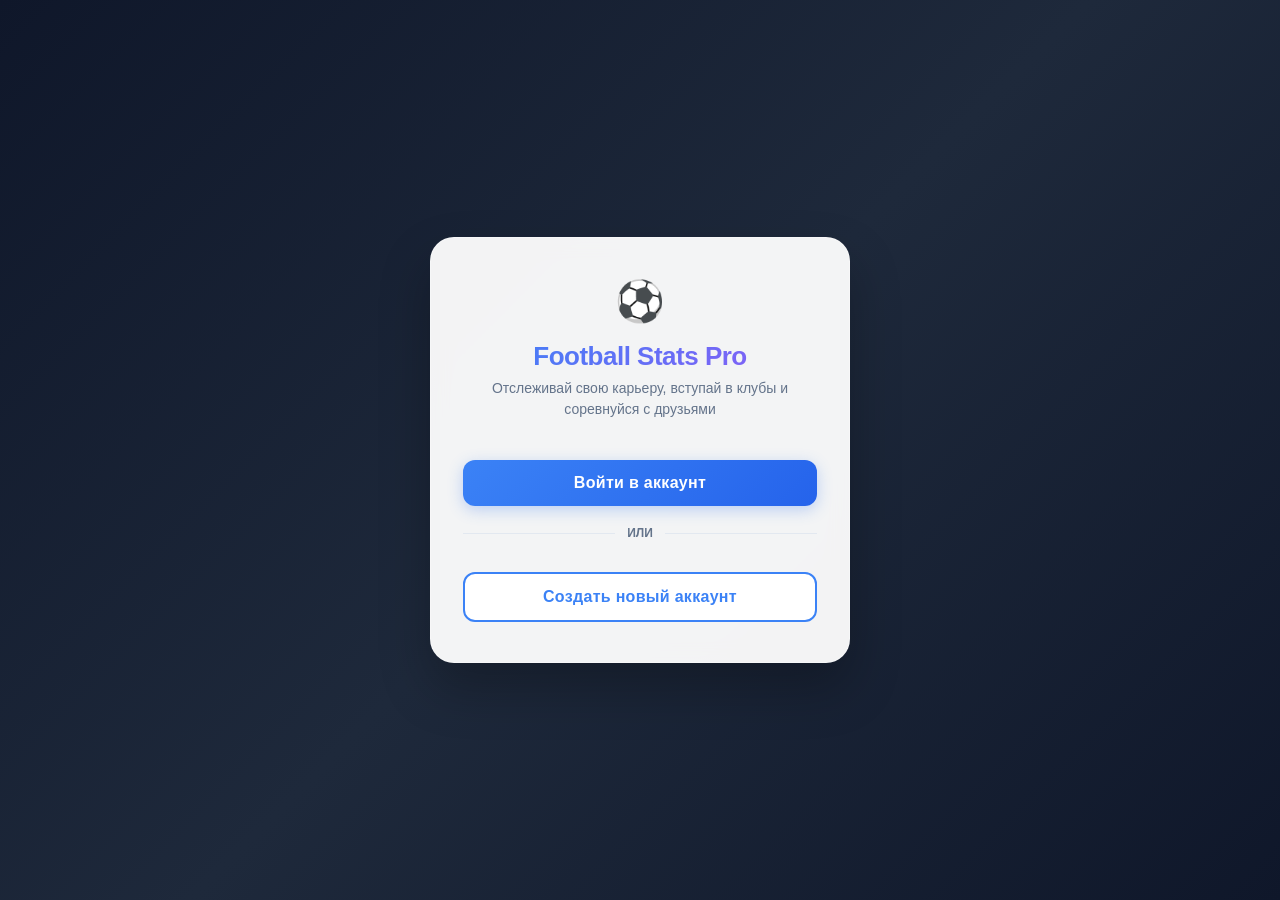
<file: index.html>
<!DOCTYPE html>
<html lang="ru">
<head>
    <meta charset="UTF-8">
    <meta name="viewport" content="width=device-width, initial-scale=1.0">
    <title>Football Stats Pro</title>
    <link rel="stylesheet" href="design.css">
    <script src="data.js"></script>
    <script src="navigation.js"></script>
</head>
<body>
    <div id="auth-screen">
        <div class="auth-window">
            <div id="as-welcome" class="auth-subscreen active">
                <div class="auth-icon">⚽</div>
                <h2 class="auth-title">Football Stats Pro</h2>
                <p class="auth-desc">Отслеживай свою карьеру, вступай в клубы и соревнуйся с друзьями</p>
                <button class="auth-btn auth-btn-primary" onclick="switchAuthSubscreen('as-login')">Войти в аккаунт</button>
                <div class="auth-divider"><span>или</span></div>
                <button class="auth-btn auth-btn-outline" onclick="switchAuthSubscreen('as-register')">Создать новый аккаунт</button>
            </div>
            
            <div id="as-register" class="auth-subscreen">
                <h2 class="auth-title">Регистрация</h2>
                <p class="auth-desc">Создайте профиль и начните отслеживать свою статистику</p>
                <div id="error-register" class="auth-error"></div>
                <input type="email" class="auth-input" id="reg-email" placeholder="Электронная почта">
                <input type="text" class="auth-input" id="reg-name" placeholder="Игровой никнейм">
                <input type="text" class="auth-input" id="reg-hashtag" placeholder="Хэштег (#1234)">
                <select class="auth-input" id="reg-nat">
                    <option value="🇰🇿">🇰🇿 Казахстан</option>
                    <option value="🇷🇺">🇷🇺 Россия</option>
                    <option value="🇩🇪">🇩🇪 Германия</option>
                    <option value="🇪🇸">🇪🇸 Испания</option>
                    <option value="🇬🇧">🇬🇧 Англия</option>
                    <option value="🇫🇷">🇫🇷 Франция</option>
                </select>
                <input type="password" class="auth-input" id="reg-pass" placeholder="Придумайте пароль">
                <input type="password" class="auth-input" id="reg-pass-confirm" placeholder="Повторите пароль">
                <button class="auth-btn auth-btn-success" onclick="handleRegisterSubmit()">Далее</button>
                <a class="auth-link" onclick="switchAuthSubscreen('as-welcome')">Назад</a>
            </div>
            
            <div id="as-code" class="auth-subscreen">
                <h2 class="auth-title">Подтверждение</h2>
                <p class="auth-desc" id="code-screen-desc">Код отправлен на почту. (Для теста: <b id="test-code-display"></b>)</p>
                <div id="error-code" class="auth-error"></div>
                <input type="text" class="auth-input" id="auth-digit-code" placeholder="0 0 0 0 0 0" maxlength="6" style="text-align:center; font-size:28px; letter-spacing:8px; font-weight:700;">
                <button class="auth-btn auth-btn-primary" onclick="handleCodeVerify()">Подтвердить код</button>
                <a class="auth-link" onclick="cancelCodeFlow()">Отмена</a>
            </div>
            
            <div id="as-login" class="auth-subscreen">
                <h2 class="auth-title">Вход в аккаунт</h2>
                <p class="auth-desc">Введите свои данные для входа в профиль</p>
                <div id="error-login" class="auth-error"></div>
                <input type="email" class="auth-input" id="login-email" placeholder="Электронная почта">
                <input type="password" class="auth-input" id="login-pass" placeholder="Пароль">
                <button class="auth-btn auth-btn-primary" onclick="handleLoginSubmit()">Войти</button>
                <a class="auth-link" style="font-size:13px; color:var(--text-light);" onclick="handleForgotPasswordClick()">Забыли пароль?</a>
                <br>
                <a class="auth-link" onclick="switchAuthSubscreen('as-welcome')">Назад</a>
            </div>
            
            <div id="as-recovery-choice" class="auth-subscreen">
                <h2 class="auth-title">Личность подтверждена</h2>
                <p class="auth-desc">Хотите изменить пароль или сразу войти?</p>
                <button class="auth-btn auth-btn-primary" onclick="switchAuthSubscreen('as-change-password')">Поменять пароль</button>
                <button class="auth-btn auth-btn-outline" style="margin-top:10px;" onclick="loginUserDirectly()">Продолжить вход</button>
            </div>
            
            <div id="as-change-password" class="auth-subscreen">
                <h2 class="auth-title">Новый пароль</h2>
                <p class="auth-desc">Придумайте и подтвердите новый пароль</p>
                <div id="error-change-pass" class="auth-error"></div>
                <input type="password" class="auth-input" id="new-password-val" placeholder="Новый пароль (мин. 8 символов)">
                <input type="password" class="auth-input" id="new-password-confirm" placeholder="Повторите новый пароль">
                <button class="auth-btn auth-btn-success" onclick="handleChangePasswordSubmit()">Сохранить и войти</button>
            </div>
        </div>
    </div>

    <div id="modal-alert" class="custom-modal-overlay">
        <div class="custom-modal">
            <h3 id="alert-title">Внимание</h3>
            <p id="alert-message"></p>
            <button class="btn btn-primary" style="width:100%;" onclick="document.getElementById('modal-alert').style.display='none'">ОК</button>
        </div>
    </div>

    <script>
        let authFlowContext = { action: "", email: "", tempRegData: {}, generatedCode: "" };
        
        function switchAuthSubscreen(id) {
            document.querySelectorAll('.auth-subscreen').forEach(s => s.classList.remove('active'));
            document.getElementById(id).classList.add('active');
            document.querySelectorAll('.auth-error').forEach(e => e.style.display = 'none');
        }
        
        function showAuthError(el, msg) {
            document.getElementById(el).innerText = msg;
            document.getElementById(el).style.display = 'block';
        }
        
        function handleRegisterSubmit() {
            const email = document.getElementById('reg-email').value.trim().toLowerCase();
            const name = document.getElementById('reg-name').value.trim();
            const hashtag = document.getElementById('reg-hashtag').value.trim();
            const nat = document.getElementById('reg-nat').value;
            const pass = document.getElementById('reg-pass').value;
            const pass2 = document.getElementById('reg-pass-confirm').value;
            
            if (!email) { showAuthError('error-register', 'Введите адрес электронной почты'); return; }
            if (!email.includes('@')) { showAuthError('error-register', 'Некорректный формат почты'); return; }
            if (!name) { showAuthError('error-register', 'Введите игровой никнейм'); return; }
            if (!hashtag) { showAuthError('error-register', 'Введите ваш хэштег'); return; }
            if (!hashtag.startsWith('#') || hashtag.length < 2) { showAuthError('error-register', 'Хэштег должен начинаться с #'); return; }
            if (!pass) { showAuthError('error-register', 'Придумайте пароль'); return; }
            if (pass.length < 8) { showAuthError('error-register', 'Пароль должен содержать минимум 8 символов'); return; }
            if (!/[A-ZА-Я]/.test(pass)) { showAuthError('error-register', 'Пароль должен содержать заглавную букву'); return; }
            if (!/\d/.test(pass)) { showAuthError('error-register', 'Пароль должен содержать цифру'); return; }
            if (pass !== pass2) { showAuthError('error-register', 'Пароли не совпадают'); return; }
            if (window.AppData.usersDatabase[email]) { showAuthError('error-register', 'Аккаунт уже зарегистрирован'); return; }
            
            const code = Math.floor(100000 + Math.random() * 900000).toString();
            authFlowContext = {
                action: "register",
                email,
                generatedCode: code,
                tempRegData: {
                    password: pass,
                    profile: { name, hashtag, photo: "", nationality: nat, position: "НАП", exp: 0, created: new Date().toISOString().split('T')[0] },
                    clubs: []
                }
            };
            
            document.getElementById('test-code-display').innerText = code;
            switchAuthSubscreen('as-code');
        }
        
        function handleCodeVerify() {
            const inputCode = document.getElementById('auth-digit-code').value.trim();
            if (!inputCode) { showAuthError('error-code', 'Введите код'); return; }
            if (inputCode !== authFlowContext.generatedCode) { showAuthError('error-code', 'Неверный код'); return; }
            
            if (authFlowContext.action === "register") {
                window.AppData.usersDatabase[authFlowContext.email] = {
                    password: authFlowContext.tempRegData.password,
                    profile: authFlowContext.tempRegData.profile,
                    clubs: authFlowContext.tempRegData.clubs
                };
                window.AppData.activeUserEmail = authFlowContext.email;
                localStorage.setItem('football_tracker_pro_v4_active_email', authFlowContext.email);
                window.AppData.saveAll();
                window.location.href = 'clubs.html';
            } else if (authFlowContext.action === "recover") {
                switchAuthSubscreen('as-recovery-choice');
            }
            
            document.getElementById('auth-digit-code').value = '';
        }
        
        function cancelCodeFlow() {
            document.getElementById('auth-digit-code').value = '';
            switchAuthSubscreen('as-welcome');
        }
        
        function handleLoginSubmit() {
            const email = document.getElementById('login-email').value.trim().toLowerCase();
            const pass = document.getElementById('login-pass').value;
            
            if (!email) { showAuthError('error-login', 'Введите почту'); return; }
            if (!pass) { showAuthError('error-login', 'Введите пароль'); return; }
            if (!window.AppData.usersDatabase[email]) { showAuthError('error-login', 'Аккаунт не найден'); return; }
            if (window.AppData.usersDatabase[email].password !== pass) { showAuthError('error-login', 'Неверный пароль'); return; }
            
            window.AppData.activeUserEmail = email;
            localStorage.setItem('football_tracker_pro_v4_active_email', email);
            window.location.href = 'clubs.html';
        }
        
        function handleForgotPasswordClick() {
            const email = document.getElementById('login-email').value.trim().toLowerCase();
            if (!email) { showAuthError('error-login', 'Введите почту выше'); return; }
            if (!window.AppData.usersDatabase[email]) { showAuthError('error-login', 'Аккаунт не найден'); return; }
            
            const code = Math.floor(100000 + Math.random() * 900000).toString();
            authFlowContext = { action: "recover", email, generatedCode: code, tempRegData: {} };
            document.getElementById('test-code-display').innerText = code;
            switchAuthSubscreen('as-code');
        }
        
        function loginUserDirectly() {
            window.AppData.activeUserEmail = authFlowContext.email;
            localStorage.setItem('football_tracker_pro_v4_active_email', authFlowContext.email);
            window.location.href = 'clubs.html';
        }
        
        function handleChangePasswordSubmit() {
            const p1 = document.getElementById('new-password-val').value;
            const p2 = document.getElementById('new-password-confirm').value;
            
            if (!p1) { showAuthError('error-change-pass', 'Введите пароль'); return; }
            if (p1.length < 8) { showAuthError('error-change-pass', 'Минимум 8 символов'); return; }
            if (p1 !== p2) { showAuthError('error-change-pass', 'Пароли не совпадают'); return; }
            
            window.AppData.usersDatabase[authFlowContext.email].password = p1;
            window.AppData.saveAll();
            loginUserDirectly();
        }
    </script>
</body>
</html>
</file>
<file: design.css>
/* design.css - Football Stats Pro - Complete Styles */
:root {
    --bg-color: #f8fafc;
    --card-bg: #ffffff;
    --primary: #3b82f6;
    --primary-hover: #2563eb;
    --success: #10b981;
    --danger: #ef4444;
    --text-dark: #0f172a;
    --text-light: #64748b;
    --border-color: #e2e8f0;
    --shadow-sm: 0 2px 4px rgba(0,0,0,0.02);
    --shadow-md: 0 10px 30px rgba(0,0,0,0.04);
    --shadow-lg: 0 20px 40px rgba(15,23,42,0.08);
    --border-radius: 16px;
    --gold: #fbbf24;
    --silver: #94a3b8;
    --bronze: #d97706;
}

* {
    margin: 0;
    padding: 0;
    box-sizing: border-box;
    font-family: 'Bahnschrift', 'Bahnschrift SemiCondensed', -apple-system, BlinkMacSystemFont, 'Segoe UI', Roboto, sans-serif;
}

body {
    background-color: var(--bg-color);
    color: var(--text-dark);
    overflow-x: hidden;
    -webkit-font-smoothing: antialiased;
    font-weight: 500;
}

/* Tab Switcher */
.tab-switcher {
    display: flex;
    justify-content: center;
    gap: 4px;
    background: #e2e8f0;
    border-radius: 14px;
    padding: 4px;
    max-width: 400px;
    margin: 0 auto 20px;
}

.tab-btn {
    flex: 1;
    padding: 12px 20px;
    border: none;
    border-radius: 12px;
    cursor: pointer;
    font-weight: 600;
    font-size: 16px;
    transition: all 0.3s ease;
    background: transparent;
    color: var(--text-light);
    text-align: center;
}

.tab-btn.active {
    background: white;
    color: var(--primary);
    box-shadow: 0 2px 8px rgba(0,0,0,0.08);
}

/* Auth Screen */
#auth-screen {
    position: fixed;
    top: 0;
    left: 0;
    width: 100%;
    height: 100%;
    background: linear-gradient(135deg, #0f172a 0%, #1e293b 50%, #0f172a 100%);
    z-index: 5000;
    display: flex;
    align-items: center;
    justify-content: center;
    padding: 20px;
}

.auth-window {
    background: rgba(255,255,255,0.95);
    backdrop-filter: blur(10px);
    border-radius: 24px;
    padding: 40px 32px;
    width: 100%;
    max-width: 420px;
    box-shadow: 0 25px 50px rgba(0,0,0,0.25);
    color: var(--text-dark);
    border: 1px solid rgba(255,255,255,0.3);
}

.auth-subscreen {
    display: none;
    flex-direction: column;
}

.auth-subscreen.active {
    display: flex;
}

.auth-icon {
    font-size: 40px;
    text-align: center;
    margin-bottom: 16px;
}

.auth-title {
    font-size: 26px;
    font-weight: 700;
    text-align: center;
    margin-bottom: 6px;
    letter-spacing: -0.5px;
    background: linear-gradient(135deg, #3b82f6, #8b5cf6);
    -webkit-background-clip: text;
    -webkit-text-fill-color: transparent;
}

.auth-desc {
    font-size: 14px;
    color: var(--text-light);
    text-align: center;
    margin-bottom: 28px;
    line-height: 1.5;
}

.auth-error {
    color: var(--danger);
    font-size: 13px;
    font-weight: 600;
    margin-top: -6px;
    margin-bottom: 12px;
    display: none;
    text-align: center;
    background: #fef2f2;
    padding: 10px;
    border-radius: 8px;
    border: 1px solid #fecaca;
}

.auth-link {
    color: var(--primary);
    font-weight: 600;
    cursor: pointer;
    text-decoration: none;
    font-size: 14px;
    text-align: center;
    margin-top: 16px;
    display: inline-block;
    transition: color 0.2s;
}

.auth-link:hover {
    color: var(--primary-hover);
    text-decoration: underline;
}

.auth-input {
    width: 100%;
    padding: 14px 16px;
    margin: 8px 0;
    border: 2px solid #e2e8f0;
    border-radius: 12px;
    font-size: 15px;
    outline: none;
    transition: all 0.2s;
    color: var(--text-dark);
    background: #f8fafc;
}

.auth-input:focus {
    border-color: var(--primary);
    background: white;
    box-shadow: 0 0 0 4px rgba(59,130,246,0.1);
}

.auth-btn {
    width: 100%;
    padding: 14px;
    border: none;
    border-radius: 12px;
    cursor: pointer;
    font-weight: 600;
    font-size: 16px;
    transition: all 0.3s ease;
    text-align: center;
    display: flex;
    align-items: center;
    justify-content: center;
    gap: 8px;
    margin-top: 12px;
    letter-spacing: 0.3px;
}

.auth-btn-primary {
    background: linear-gradient(135deg, #3b82f6, #2563eb);
    color: white;
    box-shadow: 0 4px 15px rgba(59,130,246,0.3);
}

.auth-btn-primary:hover {
    transform: translateY(-2px);
    box-shadow: 0 6px 20px rgba(59,130,246,0.4);
}

.auth-btn-success {
    background: linear-gradient(135deg, #10b981, #059669);
    color: white;
    box-shadow: 0 4px 15px rgba(16,185,129,0.3);
}

.auth-btn-success:hover {
    transform: translateY(-2px);
    box-shadow: 0 6px 20px rgba(16,185,129,0.4);
}

.auth-btn-outline {
    background: white;
    color: var(--primary);
    border: 2px solid var(--primary);
}

.auth-btn-outline:hover {
    background: #eff6ff;
    transform: translateY(-2px);
}

.auth-divider {
    display: flex;
    align-items: center;
    margin: 20px 0;
    color: var(--text-light);
    font-size: 12px;
    font-weight: 600;
    text-transform: uppercase;
}

.auth-divider::before,
.auth-divider::after {
    content: '';
    flex: 1;
    border-bottom: 1px solid var(--border-color);
}

.auth-divider span {
    margin: 0 12px;
}

/* Profile Widget */
#profile-widget {
    position: fixed;
    top: 20px;
    right: 20px;
    z-index: 1000;
    display: none;
    align-items: center;
    gap: 12px;
}

.profile-btn {
    background: var(--card-bg);
    padding: 8px 16px;
    border-radius: 50px;
    box-shadow: var(--shadow-md);
    cursor: pointer;
    display: flex;
    align-items: center;
    gap: 12px;
    border: 1px solid var(--border-color);
    transition: all 0.3s cubic-bezier(0.4, 0, 0.2, 1);
}

.profile-btn:hover {
    transform: translateY(-2px);
    box-shadow: var(--shadow-lg);
    border-color: #cbd5e1;
}

.avatar-mini {
    width: 36px;
    height: 36px;
    border-radius: 50%;
    object-fit: cover;
    background: #f1f5f9;
    display: flex;
    align-items: center;
    justify-content: center;
    font-weight: 600;
    border: 2px solid #e2e8f0;
    overflow: hidden;
    position: relative;
}

.avatar-mini .online-dot {
    position: absolute;
    bottom: 0;
    right: 0;
    width: 10px;
    height: 10px;
    background: #10b981;
    border-radius: 50%;
    border: 2px solid white;
}

.msg-btn {
    background: var(--card-bg);
    padding: 8px 16px;
    border-radius: 50px;
    box-shadow: var(--shadow-md);
    cursor: pointer;
    display: flex;
    align-items: center;
    gap: 8px;
    border: 1px solid var(--border-color);
    transition: all 0.3s;
    position: relative;
}

.msg-btn:hover {
    transform: translateY(-2px);
    box-shadow: var(--shadow-lg);
}

.msg-badge {
    position: absolute;
    top: -4px;
    right: -4px;
    background: var(--danger);
    color: white;
    font-size: 10px;
    font-weight: 700;
    width: 18px;
    height: 18px;
    border-radius: 50%;
    display: flex;
    align-items: center;
    justify-content: center;
}

/* Pages */
.page {
    display: none;
    min-height: 100vh;
    padding: 20px 20px 60px;
    flex-direction: column;
    align-items: center;
    animation: pageFadeIn 0.4s cubic-bezier(0.4, 0, 0.2, 1);
}

.page.active {
    display: flex;
}

@keyframes pageFadeIn {
    from {
        opacity: 0;
        transform: translateY(8px);
    }
    to {
        opacity: 1;
        transform: translateY(0);
    }
}

/* Window */
.window {
    background: var(--card-bg);
    border-radius: var(--border-radius);
    box-shadow: var(--shadow-md);
    width: 100%;
    max-width: 640px;
    padding: 32px;
    position: relative;
    border: 1px solid var(--border-color);
}

/* Buttons */
.btn {
    padding: 12px 24px;
    border: none;
    border-radius: 10px;
    cursor: pointer;
    font-weight: 600;
    font-size: 15px;
    transition: all 0.2s ease;
    text-align: center;
    display: inline-flex;
    align-items: center;
    justify-content: center;
    gap: 8px;
}

.btn-primary {
    background: var(--primary);
    color: white;
}

.btn-primary:hover {
    background: var(--primary-hover);
    transform: translateY(-1px);
}

.btn-success {
    background: var(--success);
    color: white;
}

.btn-success:hover {
    background: #059669;
    transform: translateY(-1px);
}

.btn-danger {
    background: var(--danger);
    color: white;
}

.btn-danger:hover {
    background: #dc2626;
    transform: translateY(-1px);
}

.back-btn {
    position: absolute;
    top: 20px;
    left: 20px;
    background: #f1f5f9;
    border: none;
    font-size: 18px;
    width: 36px;
    height: 36px;
    border-radius: 50%;
    cursor: pointer;
    color: var(--text-light);
    display: flex;
    align-items: center;
    justify-content: center;
    transition: background 0.2s;
    z-index: 10;
}

.back-btn:hover {
    background: #e2e8f0;
    color: var(--text-dark);
}

.settings-btn {
    position: absolute;
    top: 20px;
    right: 60px;
    width: 36px;
    height: 36px;
    border-radius: 50%;
    background: #f1f5f9;
    border: none;
    font-size: 18px;
    cursor: pointer;
    display: flex;
    align-items: center;
    justify-content: center;
    transition: background 0.2s;
    z-index: 10;
}

.settings-btn:hover {
    background: #e2e8f0;
}

/* Inputs */
input[type="text"],
input[type="password"],
input[type="email"],
select {
    width: 100%;
    padding: 12px 16px;
    margin: 10px 0;
    border: 1px solid #cbd5e1;
    border-radius: 10px;
    font-size: 15px;
    outline: none;
    transition: border-color 0.2s;
    color: var(--text-dark);
    background: #ffffff;
}

input:focus,
select:focus {
    border-color: var(--primary);
    box-shadow: 0 0 0 3px rgba(59,130,246,0.15);
}

/* Toggle Buttons */
.toggle-btn {
    background: #f1f5f9;
    border: 1px solid #cbd5e1;
    padding: 10px 20px;
    border-radius: 20px;
    cursor: pointer;
    font-weight: 600;
    color: var(--text-light);
    transition: all 0.2s ease;
    font-size: 14px;
    min-width: 70px;
    text-align: center;
    outline: none;
}

.toggle-btn.active {
    background: var(--success);
    color: white;
    border-color: #059669;
    box-shadow: 0 4px 10px rgba(16,185,129,0.2);
}

/* Modal Overlay */
.custom-modal-overlay {
    position: fixed;
    top: 0;
    left: 0;
    width: 100%;
    height: 100%;
    background: rgba(15,23,42,0.4);
    backdrop-filter: blur(4px);
    z-index: 3000;
    display: none;
    align-items: center;
    justify-content: center;
    animation: modalFade 0.2s ease;
}

.custom-modal {
    background: white;
    border-radius: var(--border-radius);
    box-shadow: var(--shadow-lg);
    width: 90%;
    max-width: 420px;
    padding: 28px;
    position: relative;
    border: 1px solid var(--border-color);
    text-align: center;
    color: var(--text-dark);
    max-height: 80vh;
    overflow-y: auto;
}

@keyframes modalFade {
    from { opacity: 0; }
    to { opacity: 1; }
}

/* Slots */
.slot {
    border: 2px dashed #cbd5e1;
    padding: 24px;
    border-radius: 14px;
    margin-bottom: 16px;
    cursor: pointer;
    display: flex;
    align-items: center;
    justify-content: space-between;
    gap: 16px;
    background: #f8fafc;
    transition: all 0.2s ease;
    color: var(--text-dark);
}

.slot.filled {
    border-style: solid;
    border-color: var(--border-color);
    background: var(--card-bg);
    box-shadow: var(--shadow-sm);
}

.slot:hover {
    border-color: var(--primary);
    background: #f0f7ff;
    transform: translateY(-1px);
}

.plus-icon {
    font-size: 22px;
    font-weight: 600;
    color: var(--primary);
    background: #e0f2fe;
    width: 36px;
    height: 36px;
    border-radius: 50%;
    display: flex;
    align-items: center;
    justify-content: center;
}

.club-logo-mini {
    width: 44px;
    height: 44px;
    object-fit: contain;
    border-radius: 8px;
}

.info-btn-circle {
    width: 32px;
    height: 32px;
    border-radius: 50%;
    background: #e2e8f0;
    border: none;
    font-weight: 600;
    cursor: pointer;
    font-size: 16px;
    display: flex;
    align-items: center;
    justify-content: center;
    transition: background 0.2s;
}

.info-btn-circle:hover {
    background: #cbd5e1;
}

/* Member Slots */
.member-slot {
    display: flex;
    align-items: center;
    gap: 12px;
    padding: 10px;
    background: #f8fafc;
    border-radius: 12px;
    margin-bottom: 8px;
    border: 1px solid #e2e8f0;
    cursor: pointer;
    transition: all 0.2s;
}

.member-slot:hover {
    background: #f0f7ff;
    border-color: var(--primary);
}

/* Role Badges */
.role-badge {
    font-size: 11px;
    font-weight: 700;
    padding: 2px 8px;
    border-radius: 6px;
    background: #e0f2fe;
    color: var(--primary);
}

.role-badge.owner {
    background: #fef3c7;
    color: #92400e;
}

.role-badge.captain {
    background: #dbeafe;
    color: #1e40af;
}

.role-badge.best {
    background: #fce7f3;
    color: #9d174d;
}

.role-badge.admin {
    background: #d1fae5;
    color: #065f46;
}

/* Search Bar */
.search-bar {
    position: sticky;
    top: 0;
    background: white;
    padding-bottom: 12px;
    z-index: 5;
    margin-bottom: 8px;
    border-radius: 12px;
}

/* Divider */
.divider {
    display: flex;
    align-items: center;
    margin: 20px 0;
    color: var(--text-light);
    font-weight: 700;
    font-size: 13px;
    text-transform: uppercase;
    letter-spacing: 1px;
}

.divider::before,
.divider::after {
    content: '';
    flex: 1;
    border-bottom: 1px solid var(--border-color);
}

.divider span {
    margin: 0 12px;
}

/* League Cards Horizontal */
.leagues-list {
    display: flex;
    flex-direction: column;
    gap: 12px;
}

.league-card-horizontal {
    background: linear-gradient(135deg, #1e293b 0%, #0f172a 50%, #1e3a5f 100%);
    border: 2px solid #3b82f6;
    border-radius: 20px;
    padding: 20px 24px;
    display: flex;
    align-items: center;
    gap: 18px;
    cursor: pointer;
    transition: all 0.4s cubic-bezier(0.4, 0, 0.2, 1);
    position: relative;
    overflow: hidden;
    animation: featuredAppear 0.6s ease forwards;
    opacity: 0;
}

.league-card-horizontal:nth-child(1) { animation-delay: 0.05s; }
.league-card-horizontal:nth-child(2) { animation-delay: 0.1s; }
.league-card-horizontal:nth-child(3) { animation-delay: 0.15s; }

@keyframes featuredAppear {
    from {
        opacity: 0;
        transform: translateX(-20px);
    }
    to {
        opacity: 1;
        transform: translateX(0);
    }
}

.league-card-horizontal::before {
    content: '';
    position: absolute;
    top: -30%;
    right: -20%;
    width: 200px;
    height: 200px;
    background: radial-gradient(circle, rgba(59,130,246,0.15) 0%, transparent 70%);
    transition: all 0.5s ease;
}

.league-card-horizontal:hover {
    transform: translateY(-4px) scale(1.02);
    border-color: #60a5fa;
    box-shadow: 0 20px 40px rgba(59,130,246,0.3);
}

.league-card-horizontal:hover::before {
    top: -20%;
    right: -10%;
    background: radial-gradient(circle, rgba(59,130,246,0.25) 0%, transparent 70%);
}

.league-card-horizontal .ll-logo {
    width: 64px;
    height: 64px;
    border-radius: 16px;
    background: linear-gradient(135deg, #1e40af, #3b82f6);
    display: flex;
    align-items: center;
    justify-content: center;
    font-size: 28px;
    border: 2px solid #60a5fa;
    box-shadow: 0 6px 15px rgba(59,130,246,0.3);
    flex-shrink: 0;
}

.league-card-horizontal .ll-info {
    flex: 1;
    color: white;
}

.league-card-horizontal .ll-name {
    font-size: 15px;
    font-weight: 700;
    margin-bottom: 6px;
}

.league-card-horizontal .ll-stats {
    display: flex;
    gap: 16px;
}

.league-card-horizontal .ll-stat {
    text-align: center;
}

.league-card-horizontal .ll-stat-num {
    font-size: 18px;
    font-weight: 700;
    color: #60a5fa;
}

.league-card-horizontal .ll-stat-label {
    font-size: 9px;
    color: #94a3b8;
    text-transform: uppercase;
}

.league-card-horizontal .ll-socials {
    display: flex;
    gap: 6px;
    flex-shrink: 0;
}

.social-btn {
    width: 32px;
    height: 32px;
    border-radius: 8px;
    background: rgba(255,255,255,0.1);
    border: 1px solid rgba(255,255,255,0.2);
    cursor: pointer;
    display: flex;
    align-items: center;
    justify-content: center;
    font-size: 14px;
    transition: all 0.2s;
    color: white;
}

.social-btn:hover {
    background: rgba(255,255,255,0.2);
    border-color: rgba(255,255,255,0.4);
}

/* Notification Badge */
.notification-badge {
    position: absolute;
    top: 10px;
    right: 10px;
    background: var(--danger);
    color: white;
    font-size: 10px;
    font-weight: 700;
    min-width: 20px;
    height: 20px;
    border-radius: 10px;
    display: flex;
    align-items: center;
    justify-content: center;
    padding: 0 6px;
    z-index: 2;
    box-shadow: 0 2px 8px rgba(239,68,68,0.4);
}

/* Search League Button */
.search-league-btn {
    background: var(--primary);
    color: white;
    border: none;
    border-radius: 12px;
    padding: 10px 16px;
    cursor: pointer;
    font-weight: 600;
    font-size: 14px;
    display: flex;
    align-items: center;
    gap: 8px;
    transition: all 0.2s;
    margin-bottom: 12px;
}

.search-league-btn:hover {
    background: var(--primary-hover);
    transform: translateY(-1px);
}

/* Join League Bar */
.join-league-bar {
    position: fixed;
    bottom: 0;
    left: 0;
    right: 0;
    padding: 16px 20px 24px;
    background: linear-gradient(transparent, rgba(248,250,252,0.95) 30%, #f8fafc);
    z-index: 200;
    display: flex;
    justify-content: center;
    animation: slideUp 0.5s ease;
}

@keyframes slideUp {
    from { transform: translateY(100%); }
    to { transform: translateY(0); }
}

.join-league-bar.hiding {
    animation: slideDown 0.4s ease forwards;
}

@keyframes slideDown {
    from { transform: translateY(0); opacity: 1; }
    to { transform: translateY(100%); opacity: 0; }
}

.join-league-btn {
    background: linear-gradient(135deg, #3b82f6, #2563eb);
    color: white;
    border: none;
    padding: 16px 40px;
    border-radius: 16px;
    font-weight: 700;
    font-size: 17px;
    cursor: pointer;
    box-shadow: 0 10px 30px rgba(59,130,246,0.4);
    transition: all 0.3s;
}

.join-league-btn:hover {
    transform: translateY(-2px);
    box-shadow: 0 14px 35px rgba(59,130,246,0.5);
}

/* Trophy Slot */
.trophy-slot {
    background: linear-gradient(135deg, #fef3c7, #fde68a);
    border: 2px solid #fbbf24;
    border-radius: 16px;
    padding: 16px;
    margin: 8px 0;
    display: flex;
    align-items: center;
    gap: 14px;
    transition: all 0.3s ease;
    box-shadow: 0 4px 12px rgba(251,191,36,0.15);
}

.trophy-slot:hover {
    transform: translateY(-2px);
    box-shadow: 0 6px 20px rgba(251,191,36,0.25);
}

.trophy-icon {
    font-size: 32px;
    width: 50px;
    height: 50px;
    background: linear-gradient(135deg, #fbbf24, #f59e0b);
    border-radius: 50%;
    display: flex;
    align-items: center;
    justify-content: center;
    color: white;
    box-shadow: 0 4px 10px rgba(245,158,11,0.3);
}

.trophy-info {
    flex: 1;
    text-align: left;
}

.trophy-info strong {
    font-size: 15px;
    color: #92400e;
}

.trophy-info small {
    display: block;
    color: #a16207;
    font-size: 12px;
    margin-top: 2px;
}

/* League Page Header */
.league-page-header {
    text-align: center;
    margin-bottom: 20px;
    animation: fadeDown 0.5s ease;
}

@keyframes fadeDown {
    from {
        opacity: 0;
        transform: translateY(-10px);
    }
    to {
        opacity: 1;
        transform: translateY(0);
    }
}

.league-page-logo {
    width: 80px;
    height: 80px;
    border-radius: 20px;
    background: linear-gradient(135deg, #eff6ff, #dbeafe);
    display: flex;
    align-items: center;
    justify-content: center;
    font-size: 36px;
    margin: 0 auto 10px;
    border: 2px solid #bfdbfe;
    transition: transform 0.3s ease;
}

.league-page-logo:hover {
    transform: scale(1.05);
}

.league-page-name {
    font-size: 22px;
    font-weight: 700;
    margin-bottom: 10px;
}

.league-page-stats {
    display: flex;
    justify-content: center;
    gap: 24px;
    margin-bottom: 16px;
}

.stat-pill {
    background: linear-gradient(135deg, #f8fafc, #f1f5f9);
    border: 1px solid var(--border-color);
    border-radius: 20px;
    padding: 8px 20px;
    font-size: 13px;
    color: var(--text-light);
    font-weight: 500;
    transition: all 0.3s ease;
    cursor: pointer;
}

.stat-pill strong {
    color: var(--primary);
    font-size: 17px;
    font-weight: 700;
}

.stat-pill:hover {
    border-color: var(--primary);
    box-shadow: 0 4px 12px rgba(59,130,246,0.1);
    transform: translateY(-1px);
}

/* Sub Tabs */
.sub-tabs {
    display: flex;
    gap: 2px;
    background: #e2e8f0;
    border-radius: 12px;
    padding: 3px;
    margin-bottom: 20px;
}

.sub-tab {
    flex: 1;
    padding: 10px;
    border: none;
    border-radius: 10px;
    cursor: pointer;
    font-weight: 600;
    font-size: 13px;
    background: transparent;
    color: var(--text-light);
    transition: all 0.2s;
}

.sub-tab.active {
    background: white;
    color: var(--primary);
    box-shadow: 0 1px 4px rgba(0,0,0,0.06);
}

.sub-tab:disabled {
    opacity: 0.4;
    cursor: not-allowed;
}

/* News Items */
.news-item {
    margin-bottom: 24px;
    animation: fadeUp 0.4s ease forwards;
    opacity: 0;
}

.news-item:nth-child(1) { animation-delay: 0.1s; }
.news-item:nth-child(2) { animation-delay: 0.2s; }

@keyframes fadeUp {
    from {
        opacity: 0;
        transform: translateY(15px);
    }
    to {
        opacity: 1;
        transform: translateY(0);
    }
}

.news-time-row {
    display: flex;
    align-items: center;
    margin-bottom: 10px;
}

.news-time-row .line {
    flex: 1;
    height: 1px;
    background: var(--border-color);
}

.news-time-row .time {
    margin-left: 12px;
    font-size: 11px;
    color: var(--text-light);
    font-weight: 600;
    background: #f8fafc;
    padding: 3px 10px;
    border-radius: 10px;
    border: 1px solid var(--border-color);
}

.news-images {
    position: relative;
    border-radius: 12px;
    overflow: hidden;
    margin-bottom: 10px;
    background: #f1f5f9;
}

.news-images img {
    width: 100%;
    max-height: 250px;
    object-fit: cover;
    display: block;
}

.news-img-nav {
    position: absolute;
    top: 50%;
    transform: translateY(-50%);
    background: rgba(0,0,0,0.5);
    color: white;
    border: none;
    width: 28px;
    height: 28px;
    border-radius: 50%;
    cursor: pointer;
    font-size: 14px;
    display: flex;
    align-items: center;
    justify-content: center;
    opacity: 0;
    transition: opacity 0.2s;
}

.news-images:hover .news-img-nav {
    opacity: 1;
}

.news-img-nav.prev {
    left: 8px;
}

.news-img-nav.next {
    right: 8px;
}

.news-dots {
    display: flex;
    justify-content: center;
    gap: 6px;
    margin-bottom: 8px;
}

.news-dot {
    width: 6px;
    height: 6px;
    border-radius: 50%;
    background: #cbd5e1;
    transition: all 0.2s;
}

.news-dot.active {
    background: var(--primary);
    width: 16px;
    border-radius: 3px;
}

.news-title {
    font-weight: 700;
    font-size: 16px;
    margin-bottom: 6px;
    text-align: center;
}

.news-divider {
    height: 1px;
    background: #e2e8f0;
    margin-bottom: 8px;
}

.news-preview {
    font-size: 13px;
    color: var(--text-light);
    line-height: 1.5;
    text-align: center;
}

.news-full {
    font-size: 13px;
    color: var(--text-dark);
    line-height: 1.5;
    display: none;
    text-align: center;
    animation: expandIn 0.3s ease;
}

@keyframes expandIn {
    from { opacity: 0; max-height: 0; }
    to { opacity: 1; max-height: 500px; }
}

.news-toggle-btn {
    background: none;
    border: none;
    color: var(--primary);
    cursor: pointer;
    font-size: 18px;
    padding: 4px 8px;
    margin-top: 4px;
    display: flex;
    align-items: center;
    justify-content: center;
    width: 100%;
    transition: transform 0.2s;
}

.news-toggle-btn:hover {
    transform: scale(1.2);
}

/* Standings Table */
.standings-table {
    width: 100%;
    border-collapse: collapse;
}

.standings-row {
    display: flex;
    align-items: center;
    padding: 12px 16px;
    border-bottom: 1px solid var(--border-color);
    transition: background 0.2s;
    cursor: pointer;
    border-radius: 8px;
}

.standings-row:hover {
    background: #f8fafc;
}

.standings-row.gold {
    background: linear-gradient(90deg, #fef3c7, #fffbeb);
}

.standings-row.silver {
    background: linear-gradient(90deg, #f1f5f9, #f8fafc);
}

.standings-row.bronze {
    background: linear-gradient(90deg, #fef7ed, #fffbeb);
}

.standings-pos {
    width: 36px;
    height: 36px;
    border-radius: 50%;
    display: flex;
    align-items: center;
    justify-content: center;
    font-weight: 700;
    font-size: 16px;
    margin-right: 12px;
}

.standings-pos.gold {
    background: var(--gold);
    color: #92400e;
}

.standings-pos.silver {
    background: var(--silver);
    color: #1e293b;
}

.standings-pos.bronze {
    background: var(--bronze);
    color: #fff;
}

.standings-pos.normal {
    background: #f1f5f9;
    color: var(--text-light);
}

.standings-club {
    flex: 1;
    display: flex;
    align-items: center;
    gap: 10px;
}

.standings-club img {
    width: 32px;
    height: 32px;
    border-radius: 8px;
    object-fit: contain;
}

.standings-club span {
    font-weight: 600;
    font-size: 14px;
}

.standings-stats {
    display: flex;
    gap: 16px;
    font-size: 13px;
    font-weight: 600;
}

.standings-stats span {
    width: 28px;
    text-align: center;
}

.standings-header {
    display: flex;
    align-items: center;
    padding: 8px 16px;
    font-size: 11px;
    color: var(--text-light);
    font-weight: 600;
    text-transform: uppercase;
}

.standings-header .standings-pos {
    font-size: 0;
}

.standings-header .standings-club {
    flex: 1;
}

.standings-header .standings-stats span {
    font-size: 11px;
}

/* Profile Styles */
.profile-header {
    display: flex;
    align-items: center;
    gap: 24px;
    margin-bottom: 24px;
}

.profile-photo-wrapper {
    position: relative;
    width: 90px;
    height: 90px;
}

.profile-photo {
    width: 100%;
    height: 100%;
    border-radius: 50%;
    object-fit: cover;
    border: 3px solid var(--primary);
    box-shadow: var(--shadow-sm);
}

.photo-upload-overlay {
    position: absolute;
    bottom: 0;
    right: 0;
    background: var(--primary);
    color: white;
    width: 28px;
    height: 28px;
    border-radius: 50%;
    display: flex;
    justify-content: center;
    align-items: center;
    cursor: pointer;
    font-weight: 600;
    border: 2px solid white;
    box-shadow: var(--shadow-sm);
}

.settings-slot {
    display: flex;
    justify-content: space-between;
    align-items: center;
    padding: 16px;
    border-bottom: 1px solid #f1f5f9;
}

.settings-slot:last-child {
    border-bottom: none;
}

.settings-value {
    font-weight: 600;
    color: var(--primary);
    cursor: pointer;
    background: #eff6ff;
    padding: 6px 14px;
    border-radius: 8px;
    transition: background 0.2s;
}

.settings-value:hover {
    background: #dbeafe;
}

/* Experience Bar */
.exp-container {
    margin: 24px 0;
    background: #f8fafc;
    padding: 16px;
    border-radius: 12px;
    border: 1px solid #e2e8f0;
}

.exp-bar-bg {
    width: 100%;
    height: 14px;
    background: #e2e8f0;
    border-radius: 10px;
    overflow: hidden;
    margin-top: 8px;
}

.exp-bar-fill {
    height: 100%;
    background: linear-gradient(90deg, #3b82f6, #8b5cf6);
    width: 0%;
    transition: width 0.8s;
}

.exp-labels {
    display: flex;
    justify-content: space-between;
    font-size: 12px;
    margin-top: 6px;
    color: var(--text-light);
    font-weight: 500;
}

/* Chart Box */
.chart-box {
    background: #ffffff;
    border: 1px solid var(--border-color);
    border-radius: 14px;
    padding: 20px;
    margin-top: 20px;
    box-shadow: var(--shadow-sm);
}

/* Chat Styles */
.chat-container {
    display: flex;
    flex-direction: column;
    height: 55vh;
}

.chat-messages {
    flex: 1;
    overflow-y: auto;
    padding: 10px;
    background: #f8fafc;
    border-radius: 12px;
    margin-bottom: 10px;
}

.chat-input-area {
    display: flex;
    gap: 8px;
    align-items: center;
}

.record-btn {
    padding: 8px 12px;
    background: #f1f5f9;
    border: none;
    border-radius: 10px;
    cursor: pointer;
}

.chat-header-bar {
    display: flex;
    align-items: center;
    gap: 12px;
    padding: 10px 14px;
    background: #f8fafc;
    border-radius: 14px;
    margin-bottom: 12px;
    cursor: pointer;
    transition: background 0.2s;
}

.chat-header-bar:hover {
    background: #f0f7ff;
}

.chat-header-avatar {
    width: 44px;
    height: 44px;
    border-radius: 50%;
    overflow: hidden;
    border: 2px solid var(--primary);
    display: flex;
    align-items: center;
    justify-content: center;
    background: #e2e8f0;
    flex-shrink: 0;
}

.chat-header-avatar img {
    width: 100%;
    height: 100%;
    object-fit: cover;
}

.chat-msg-bubble {
    margin: 6px 0;
}

.chat-msg-sender {
    font-size: 11px;
    font-weight: 700;
    color: var(--primary);
    margin-bottom: 2px;
    cursor: pointer;
}

.chat-msg-sender:hover {
    text-decoration: underline;
}

/* League Member Row */
.league-member-row {
    display: flex;
    align-items: center;
    gap: 10px;
    padding: 10px;
    background: #f8fafc;
    border-radius: 10px;
    margin-bottom: 6px;
    border: 1px solid #e2e8f0;
    transition: all 0.2s;
    cursor: pointer;
}

.league-member-row:hover {
    background: #f0f7ff;
    border-color: var(--primary);
}

/* Match Slot */
.match-slot {
    display: flex;
    align-items: center;
    border-radius: 16px;
    overflow: hidden;
    cursor: pointer;
    margin-bottom: 12px;
    box-shadow: var(--shadow-md);
    transition: all 0.3s ease;
    height: 100px;
}

.match-slot:hover {
    transform: translateY(-2px);
    box-shadow: var(--shadow-lg);
}

.match-side {
    flex: 1;
    display: flex;
    flex-direction: column;
    align-items: center;
    justify-content: center;
    gap: 4px;
    padding: 16px;
    height: 100%;
    position: relative;
}

.match-side img {
    width: 40px;
    height: 40px;
    object-fit: contain;
    border-radius: 8px;
    background: rgba(255,255,255,0.15);
    padding: 4px;
}

.match-side .club-name {
    color: white;
    font-weight: 600;
    font-size: 11px;
    text-align: center;
    max-width: 80px;
}

.match-center {
    display: flex;
    align-items: center;
    justify-content: center;
    padding: 0 8px;
    background: #0f172a;
    height: 100%;
    min-width: 50px;
}

.match-divider-line {
    width: 2px;
    height: 40px;
    background: #334155;
    border-radius: 1px;
}

.match-score-left {
    font-size: 32px;
    font-weight: 800;
    color: white;
    padding: 0 16px;
    background: #0f172a;
    height: 100%;
    display: flex;
    align-items: center;
    justify-content: center;
    min-width: 50px;
}

.match-score-right {
    font-size: 32px;
    font-weight: 800;
    color: white;
    padding: 0 16px;
    background: #0f172a;
    height: 100%;
    display: flex;
    align-items: center;
    justify-content: center;
    min-width: 50px;
}

.match-time-left {
    font-size: 22px;
    font-weight: 700;
    color: #fbbf24;
    padding: 0 16px;
    background: #0f172a;
    height: 100%;
    display: flex;
    align-items: center;
    justify-content: center;
    min-width: 50px;
}

.match-time-right {
    font-size: 22px;
    font-weight: 700;
    color: #fbbf24;
    padding: 0 16px;
    background: #0f172a;
    height: 100%;
    display: flex;
    align-items: center;
    justify-content: center;
    min-width: 50px;
}

/* Match Detail */
.match-detail-header-slot {
    display: flex;
    align-items: center;
    border-radius: 16px;
    overflow: hidden;
    margin-bottom: 20px;
    box-shadow: var(--shadow-lg);
    height: 100px;
}

.match-goals-section {
    background: white;
    border-radius: 14px;
    padding: 16px;
    margin-bottom: 16px;
    border: 1px solid var(--border-color);
}

.goals-columns {
    display: flex;
    gap: 0;
}

.goals-col {
    flex: 1;
    padding: 10px;
}

.goals-col:first-child {
    border-right: 2px solid #e2e8f0;
}

.goals-col h5 {
    text-align: center;
    margin-bottom: 10px;
    font-size: 14px;
}

.goal-row {
    display: flex;
    align-items: center;
    justify-content: space-between;
    padding: 6px 0;
    border-bottom: 1px solid #f1f5f9;
    font-size: 12px;
}

.goal-row:last-child {
    border-bottom: none;
}

.goal-player {
    font-weight: 600;
    font-size: 12px;
}

.goal-detail {
    display: flex;
    align-items: center;
    gap: 4px;
    font-size: 11px;
    color: var(--text-light);
}

.goal-half {
    font-size: 11px;
    color: var(--primary);
    font-weight: 700;
}

.info-box {
    background: white;
    border-radius: 14px;
    padding: 16px;
    margin-bottom: 16px;
    border: 1px solid var(--border-color);
}

.info-box h4 {
    margin-bottom: 12px;
    font-size: 14px;
    color: var(--primary);
}

.comment-block {
    display: flex;
    gap: 12px;
    padding: 12px;
    border-radius: 10px;
    margin-bottom: 8px;
    color: white;
}

.comment-block .comment-avatar {
    width: 36px;
    height: 36px;
    border-radius: 8px;
    background: rgba(255,255,255,0.2);
    display: flex;
    align-items: center;
    justify-content: center;
    font-size: 18px;
    flex-shrink: 0;
}

.comment-block .comment-text {
    font-size: 16px;
    font-weight: 700;
    margin-top: 6px;
    opacity: 1;
}

.record-slider {
    display: flex;
    overflow-x: auto;
    gap: 10px;
    padding: 8px 0;
}

.record-item {
    min-width: 140px;
    height: 100px;
    background: #1e293b;
    border-radius: 12px;
    display: flex;
    align-items: center;
    justify-content: center;
    color: white;
    font-size: 24px;
    flex-shrink: 0;
}

/* Formation Field */
.formation-field {
    position: relative;
    width: 100%;
    height: 300px;
    background: linear-gradient(180deg, #22c55e 0%, #16a34a 50%, #15803d 100%);
    border-radius: 16px;
    margin: 10px 0;
    overflow: hidden;
    border: 3px solid white;
    box-shadow: 0 4px 15px rgba(0,0,0,0.2);
}

.formation-field::before {
    content: '';
    position: absolute;
    top: 50%;
    left: 5%;
    right: 5%;
    height: 2px;
    background: rgba(255,255,255,0.5);
}

.formation-field::after {
    content: '';
    position: absolute;
    top: 50%;
    left: 50%;
    transform: translate(-50%, -50%);
    width: 100px;
    height: 100px;
    border: 2px solid rgba(255,255,255,0.5);
    border-radius: 50%;
}

.player-position {
    position: absolute;
    display: flex;
    flex-direction: column;
    align-items: center;
    cursor: pointer;
    transform: translate(-50%, -50%);
}

.player-circle {
    width: 44px;
    height: 44px;
    border-radius: 50%;
    border: 3px solid white;
    display: flex;
    align-items: center;
    justify-content: center;
    font-size: 12px;
    font-weight: 700;
    color: white;
    box-shadow: 0 4px 10px rgba(0,0,0,0.3);
}

.player-name-tag {
    font-size: 10px;
    font-weight: 700;
    color: white;
    background: rgba(0,0,0,0.8);
    padding: 3px 8px;
    border-radius: 6px;
    margin-top: 4px;
    white-space: nowrap;
    text-align: center;
}

.tactics-tabs {
    display: flex;
    gap: 4px;
    margin-bottom: 12px;
}

.tactics-tab {
    padding: 8px 20px;
    border-radius: 8px;
    cursor: pointer;
    font-weight: 600;
    font-size: 13px;
    background: #f1f5f9;
    border: none;
}

.tactics-tab.active {
    background: var(--primary);
    color: white;
}

/* Match Slot Wrapper (для статус-бейджа) */
.match-slot-wrapper {
    position: relative;
    margin-bottom: 4px;
}

.match-slot-wrapper .match-slot {
    margin-bottom: 0;
}

/* Скрытый счёт */
.match-score-hidden {
    font-size: 28px;
    font-weight: 800;
    color: #94a3b8;
    padding: 0 16px;
    background: #0f172a;
    height: 100%;
    display: flex;
    align-items: center;
    justify-content: center;
    min-width: 50px;
}

/* Статус-бейдж справа от карточки */
.match-status-badge {
    position: absolute;
    right: -12px;
    top: 50%;
    transform: translateY(-50%);
    width: 28px;
    height: 28px;
    border-radius: 50%;
    display: flex;
    align-items: center;
    justify-content: center;
    font-size: 13px;
    font-weight: 700;
    box-shadow: 0 2px 8px rgba(0,0,0,0.2);
    z-index: 5;
}

.match-status-badge.played {
    background: #10b981;
    color: white;
}

.match-status-badge.upcoming {
    background: #3b82f6;
    color: white;
    font-size: 9px;
    width: auto;
    padding: 0 6px;
    border-radius: 14px;
    white-space: nowrap;
}

/* Responsive */
@media (max-width: 480px) {
    .standings-stats {
        gap: 8px;
    }
    
    .match-side img {
        width: 32px;
        height: 32px;
    }
    
    .match-score-left,
    .match-score-right {
        font-size: 24px;
        min-width: 40px;
    }
    
    .match-time-left,
    .match-time-right {
        font-size: 18px;
        min-width: 40px;
    }
    
    .match-score-hidden {
        font-size: 22px;
        min-width: 40px;
    }
    
    .profile-header {
        flex-direction: column;
        text-align: center;
    }
    
    .window {
        padding: 20px;
    }
}
/* News Comments Section */
.news-comments-section {
    margin-top: 12px;
    padding-top: 12px;
    border-top: 1px solid var(--border-color);
}

.news-comment-input-area {
    display: flex;
    gap: 8px;
    margin-bottom: 10px;
    align-items: flex-start;
}

.news-comment-textarea {
    flex: 1;
    padding: 10px 12px;
    border: 1px solid #cbd5e1;
    border-radius: 10px;
    font-size: 13px;
    outline: none;
    resize: vertical;
    font-family: inherit;
    color: var(--text-dark);
    background: #f8fafc;
}

.news-comment-textarea:focus {
    border-color: var(--primary);
    box-shadow: 0 0 0 3px rgba(59,130,246,0.1);
}

.news-comment-item {
    background: #f8fafc;
    border-radius: 10px;
    padding: 10px 12px;
    margin-bottom: 6px;
    border: 1px solid #e2e8f0;
}

.news-comment-header {
    display: flex;
    align-items: center;
    gap: 8px;
    margin-bottom: 4px;
    cursor: pointer;
}

.news-comment-header:hover .news-comment-author {
    text-decoration: underline;
}

.news-comment-author {
    font-weight: 700;
    font-size: 13px;
    color: var(--primary);
}

.news-comment-time {
    font-size: 10px;
    color: var(--text-light);
    margin-left: auto;
}

.news-comment-text {
    font-size: 13px;
    color: var(--text-dark);
    line-height: 1.4;
    margin-bottom: 6px;
    word-break: break-word;
}

.news-comment-actions {
    display: flex;
    gap: 12px;
    align-items: center;
}

.news-comment-like-btn {
    background: none;
    border: 1px solid #e2e8f0;
    border-radius: 6px;
    padding: 2px 8px;
    font-size: 11px;
    cursor: pointer;
    color: var(--text-light);
    transition: all 0.15s;
    display: flex;
    align-items: center;
    gap: 3px;
}

.news-comment-like-btn:hover {
    background: #f1f5f9;
}

.news-comment-like-btn.liked {
    background: #dbeafe;
    border-color: var(--primary);
    color: var(--primary);
}

.news-comment-like-btn.disliked {
    background: #fef2f2;
    border-color: var(--danger);
    color: var(--danger);
}

.news-comment-reply-btn {
    background: none;
    border: none;
    font-size: 11px;
    cursor: pointer;
    color: var(--text-light);
    padding: 2px 6px;
    transition: color 0.15s;
}

.news-comment-reply-btn:hover {
    color: var(--primary);
}

.news-comment-expand-btn {
    background: none;
    border: none;
    color: var(--primary);
    cursor: pointer;
    font-size: 13px;
    font-weight: 600;
    padding: 6px 0;
    width: 100%;
    text-align: center;
    transition: color 0.15s;
}

.news-comment-expand-btn:hover {
    color: var(--primary-hover);
}
.news-comment-reply-to {
    font-weight: 600;
    font-size: 12px;
    color: #8b5cf6;
    cursor: pointer;
}

.news-comment-reply-to:hover {
    text-decoration: underline;
}
/* Анимации для комментариев */
@keyframes commentSlideIn {
    from {
        opacity: 0;
        transform: translateY(-10px);
        max-height: 0;
    }
    to {
        opacity: 1;
        transform: translateY(0);
        max-height: 200px;
    }
}

.news-comment-item.new-comment {
    animation: commentSlideIn 0.3s ease forwards;
}

/* Плавная смена фото */
.news-images img {
    transition: opacity 0.3s ease;
}

.news-images img.fading {
    opacity: 0;
}

/* Плавное появление поля ответа */
.news-comment-input-area {
    transition: all 0.3s ease;
}

/* Лайк/дизлайк анимация */
.news-comment-like-btn {
    transition: all 0.15s ease;
}

.news-comment-like-btn:active {
    transform: scale(1.2);
}

/* Плавное раскрытие ответов */
.news-comment-replies-container {
    overflow: hidden;
    transition: max-height 0.3s ease;
}

/* Кнопка читать дальше */
.news-comment-expand-btn {
    transition: all 0.2s ease;
}
/* Модальное окно комментариев */
.comments-modal-overlay {
    position: fixed;
    top: 0;
    left: 0;
    width: 100%;
    height: 100%;
    background: rgba(15,23,42,0.6);
    backdrop-filter: blur(4px);
    z-index: 4000;
    display: none;
    align-items: center;
    justify-content: center;
    animation: modalFade 0.2s ease;
}

.comments-modal-overlay.active {
    display: flex;
}

.comments-modal {
    background: white;
    border-radius: var(--border-radius);
    box-shadow: var(--shadow-lg);
    width: 95%;
    max-width: 600px;
    max-height: 90vh;
    display: flex;
    flex-direction: column;
    border: 1px solid var(--border-color);
}

.comments-modal-header {
    display: flex;
    align-items: center;
    justify-content: space-between;
    padding: 16px 20px;
    border-bottom: 1px solid var(--border-color);
    position: sticky;
    top: 0;
    background: white;
    z-index: 2;
    border-radius: var(--border-radius) var(--border-radius) 0 0;
}

.comments-modal-title {
    font-weight: 700;
    font-size: 17px;
}

.comments-modal-close {
    background: #f1f5f9;
    border: none;
    width: 32px;
    height: 32px;
    border-radius: 50%;
    cursor: pointer;
    font-size: 18px;
    display: flex;
    align-items: center;
    justify-content: center;
    transition: background 0.2s;
}

.comments-modal-close:hover {
    background: #e2e8f0;
}

.comments-modal-body {
    flex: 1;
    overflow-y: auto;
    padding: 16px 20px;
}

.comments-modal-input {
    padding: 12px 20px;
    border-top: 1px solid var(--border-color);
    position: sticky;
    bottom: 0;
    background: white;
    border-radius: 0 0 var(--border-radius) var(--border-radius);
}

/* Кнопка читать все */
.read-all-comments-btn {
    background: #f1f5f9;
    border: 1px solid #e2e8f0;
    border-radius: 8px;
    padding: 8px 16px;
    cursor: pointer;
    font-weight: 600;
    font-size: 13px;
    color: var(--text-light);
    transition: all 0.2s;
    width: 100%;
    text-align: center;
}

.read-all-comments-btn:hover {
    background: #e0e7ff;
    border-color: var(--primary);
    color: var(--primary);
}
/* Бар комментариев под постом (как в Telegram) */
.news-comments-bar {
    display: flex;
    align-items: center;
    justify-content: space-between;
    margin-top: 10px;
    padding: 8px 0;
    border-top: 1px solid var(--border-color);
    cursor: pointer;
    transition: background 0.2s;
    border-radius: 8px;
    padding: 8px 10px;
}

.news-comments-bar:hover {
    background: #f0f7ff;
}

.news-comments-avatars {
    display: flex;
    align-items: center;
}
/* Бар комментариев под постом (как в Telegram) */
.news-comments-bar {
    display: flex;
    align-items: center;
    justify-content: space-between;
    margin-top: 12px;
    padding: 10px 14px;
    background: #f1f5f9;
    border-radius: 12px;
    cursor: pointer;
    transition: all 0.2s ease;
    border: 2px solid transparent;
}

.news-comments-bar:hover {
    background: #e0e7ff;
    border-color: var(--primary);
    transform: translateY(-1px);
    box-shadow: 0 4px 12px rgba(59,130,246,0.15);
}

.news-comments-bar:active {
    transform: scale(0.98);
}

.news-comments-avatars {
    display: flex;
    align-items: center;
}

.news-comments-count {
    font-weight: 700;
    font-size: 14px;
    color: var(--primary);
    background: white;
    padding: 4px 12px;
    border-radius: 20px;
    border: 1px solid var(--primary);
}
</file>
